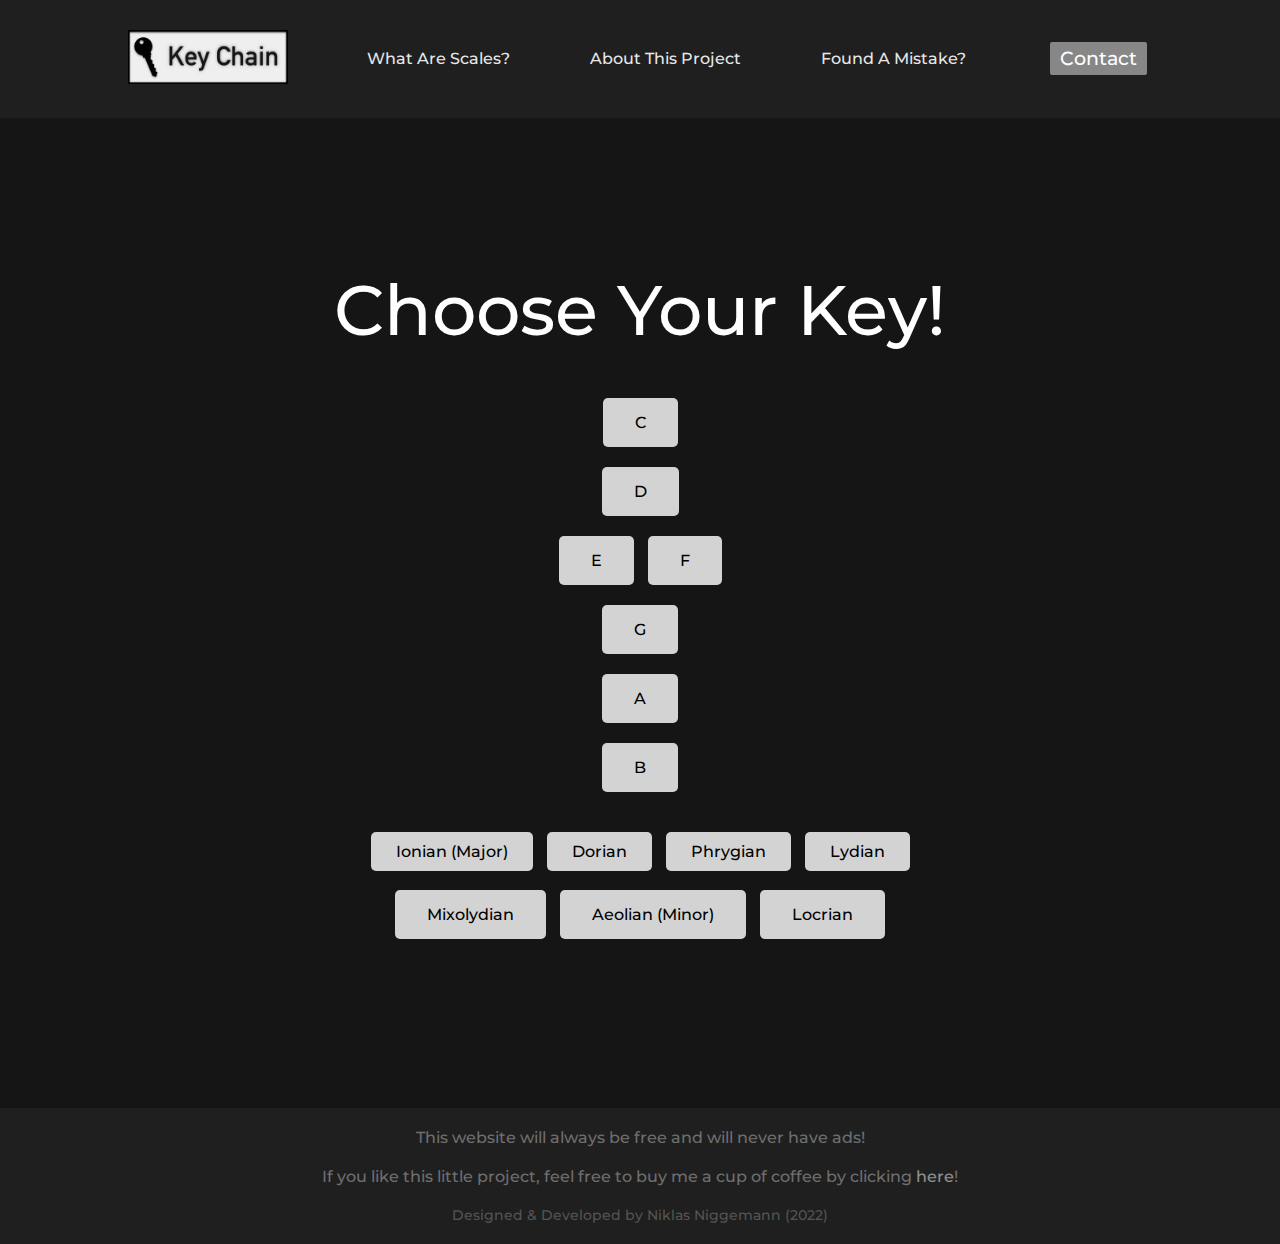
<file: index.html>
<!DOCTYPE html>
<html lang="en">

<head>
    <meta charset="UTF-8">
    <meta http-equiv="X-UA-Compatible" content="IE=edge">
    <meta name="viewport" content="width=device-width, initial-scale=1.0">
    <title>Key Chain</title>
    <link rel="stylesheet" href="style.css">
    <meta http-equiv="refresh" content="" />
</head>

<body>

    <header>

        <a href="index.html"><img width="160" src="logo.png" alt="Logo"></a>

        <ul>
            <li><a href="WhatAreScales.html">What Are Scales?</a></li>
            <li><a href="about.html">About This Project</a></li>
            <li><a href="FoundAMistake.html">Found A Mistake?</a></li>
        </ul>

        <a href="mailto:niklasniggemann@yahoo.de"><button>Contact</button></a>

    </header>

    <main>

        <div id="keyChain">

            <div id="label">
                <span id="key"></span>
                <span id="mode"></span>
            </div>

            <p id="text">Choose Your Key!</p>

            <div id="twoButtons">
                <button id="btn1" class="button" onclick=key(0)>C</button>
                <!-- <button id="btn2" class="button" onclick=key()>C#</button> -->
            </div>

            <div id="twoButtons">
                <button id="btn3" class="button" onclick=key(1)>D</button>
                <!-- <button id="btn4" class="button" onclick=key()>D#</button> -->
            </div>

            <div id="twoButtons">
                <button id="btn5" class="button" onclick=declareRoot(2)>E</button>
                <button id="btn6" class="button" onclick=declareRoot(3)>F</button>
            </div>

            <div id="twoButtons">
                <!-- <button id="btn7" class="button" onclick=declareRoot(9)>F#</button> -->
                <button id="btn8" class="button" onclick=declareRoot(4)>G</button>
            </div>

            <div id="twoButtons">
                <!-- <button id="btn9" class="button" onclick=declareRoot(12)>G#</button> -->
                <button id="btn10" class="button" onclick=declareRoot(5)>A</button>
            </div>

            <div id="twoButtons">
                <!-- <button id="btn11" class="button" onclick=declareRoot(15)>A#</button> -->
                <button id="btn12" class="button" onclick=declareRoot(6)>B</button>
            </div>

            <div id="modeButtons">
                <button id="btn13" class="button" onclick=modes(0)>Ionian (Major)</button>
                <button id="btn14" class="button" onclick=modes(1)>Dorian</button>
                <button id="btn15" class="button" onclick=modes(2)>Phrygian</button>
                <button id="btn16" class="button" onclick=modes(3)>Lydian</button>
            </div>

            <br>

            <div id="modesButtons">
                <button id="btn17" class="button" onclick=modes(4)>Mixolydian</button>
                <button id="btn18" class="button" onclick=modes(5)>Aeolian (Minor)</button>
                <button id="btn19" class="button" onclick=modes(6)>Locrian</button>
            </div>

        </div>

    </main>

    <footer>

        <p>This website will always be free and will never have ads!</p>

        <p>If you like this little project, feel free to buy me a cup of coffee by clicking
            <a target="blank" href="https://www.buymeacoffee.com/jjjustboy"> <b>here</b></a>!</p>

        <p id="Impressum">Designed & Developed by Niklas Niggemann (2022)</p>

    </footer>

    <script src="script.js"></script>

</body>

</html>
</file>
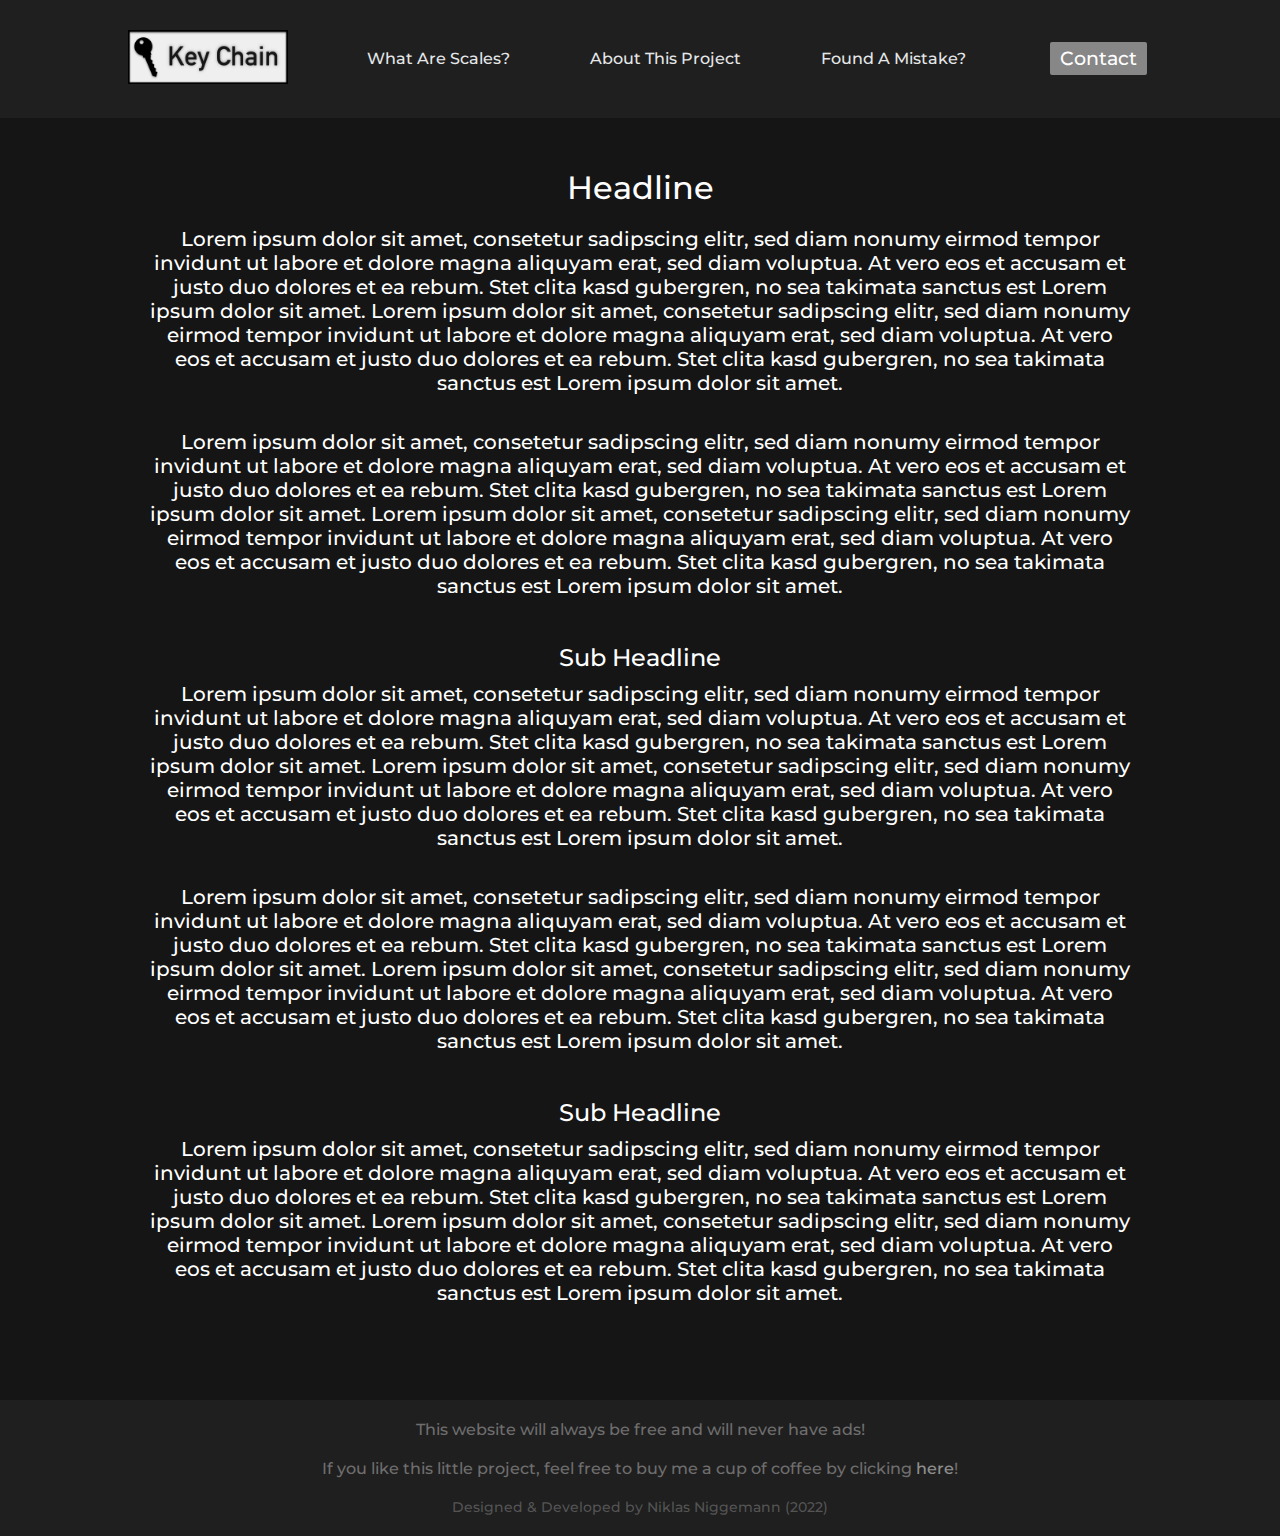
<file: about.html>
<!DOCTYPE html>
<html lang="en">

<head>
    <meta charset="UTF-8">
    <meta http-equiv="X-UA-Compatible" content="IE=edge">
    <meta name="viewport" content="width=device-width, initial-scale=1.0">
    <title>Key Chain // About This Project</title>
    <link rel="stylesheet" href="style.css">
</head>

<body>

    <header>

        <a href="index.html"><img width="160" src="logo.png" alt="Logo"></a>

        <ul>
            <li><a href="WhatAreScales.html">What Are Scales?</a></li>
            <li><a href="about.html">About This Project</a></li>
            <li><a href="FoundAMistake.html">Found A Mistake?</a></li>
        </ul>

        <button>Contact</button>

    </header>

    <main>

        <div class="about">

            <h1>Headline</h1>

            <p class="aboutText">Lorem ipsum dolor sit amet, consetetur sadipscing elitr, sed diam nonumy eirmod tempor invidunt ut labore et dolore magna aliquyam erat, sed diam voluptua. At vero eos et accusam et justo duo dolores et ea rebum. Stet clita kasd gubergren,
                no sea takimata sanctus est Lorem ipsum dolor sit amet. Lorem ipsum dolor sit amet, consetetur sadipscing elitr, sed diam nonumy eirmod tempor invidunt ut labore et dolore magna aliquyam erat, sed diam voluptua. At vero eos et accusam
                et justo duo dolores et ea rebum. Stet clita kasd gubergren, no sea takimata sanctus est Lorem ipsum dolor sit amet.
            </p>

            <p class="aboutText">Lorem ipsum dolor sit amet, consetetur sadipscing elitr, sed diam nonumy eirmod tempor invidunt ut labore et dolore magna aliquyam erat, sed diam voluptua. At vero eos et accusam et justo duo dolores et ea rebum. Stet clita kasd gubergren,
                no sea takimata sanctus est Lorem ipsum dolor sit amet. Lorem ipsum dolor sit amet, consetetur sadipscing elitr, sed diam nonumy eirmod tempor invidunt ut labore et dolore magna aliquyam erat, sed diam voluptua. At vero eos et accusam
                et justo duo dolores et ea rebum. Stet clita kasd gubergren, no sea takimata sanctus est Lorem ipsum dolor sit amet.
            </p>

            <h2>Sub Headline</h3>

                <p class="aboutText">Lorem ipsum dolor sit amet, consetetur sadipscing elitr, sed diam nonumy eirmod tempor invidunt ut labore et dolore magna aliquyam erat, sed diam voluptua. At vero eos et accusam et justo duo dolores et ea rebum. Stet clita kasd gubergren,
                    no sea takimata sanctus est Lorem ipsum dolor sit amet. Lorem ipsum dolor sit amet, consetetur sadipscing elitr, sed diam nonumy eirmod tempor invidunt ut labore et dolore magna aliquyam erat, sed diam voluptua. At vero eos et accusam
                    et justo duo dolores et ea rebum. Stet clita kasd gubergren, no sea takimata sanctus est Lorem ipsum dolor sit amet.
                </p>

                <p class="aboutText">Lorem ipsum dolor sit amet, consetetur sadipscing elitr, sed diam nonumy eirmod tempor invidunt ut labore et dolore magna aliquyam erat, sed diam voluptua. At vero eos et accusam et justo duo dolores et ea rebum. Stet clita kasd gubergren,
                    no sea takimata sanctus est Lorem ipsum dolor sit amet. Lorem ipsum dolor sit amet, consetetur sadipscing elitr, sed diam nonumy eirmod tempor invidunt ut labore et dolore magna aliquyam erat, sed diam voluptua. At vero eos et accusam
                    et justo duo dolores et ea rebum. Stet clita kasd gubergren, no sea takimata sanctus est Lorem ipsum dolor sit amet.
                </p>

                <h2>Sub Headline</h3>

                    <p class="aboutText">Lorem ipsum dolor sit amet, consetetur sadipscing elitr, sed diam nonumy eirmod tempor invidunt ut labore et dolore magna aliquyam erat, sed diam voluptua. At vero eos et accusam et justo duo dolores et ea rebum. Stet clita kasd gubergren,
                        no sea takimata sanctus est Lorem ipsum dolor sit amet. Lorem ipsum dolor sit amet, consetetur sadipscing elitr, sed diam nonumy eirmod tempor invidunt ut labore et dolore magna aliquyam erat, sed diam voluptua. At vero eos et
                        accusam et justo duo dolores et ea rebum. Stet clita kasd gubergren, no sea takimata sanctus est Lorem ipsum dolor sit amet.
                    </p>

        </div>

    </main>

    <footer>

        <p>This website will always be free and will never have ads!</p>

        <p>If you like this little project, feel free to buy me a cup of coffee by clicking
            <a target="blank" href="https://www.buymeacoffee.com/jjjustboy"> <b>here</b></a>!</p>

        <p id="Impressum">Designed & Developed by Niklas Niggemann (2022)</p>

    </footer>

</body>

</html>
</file>
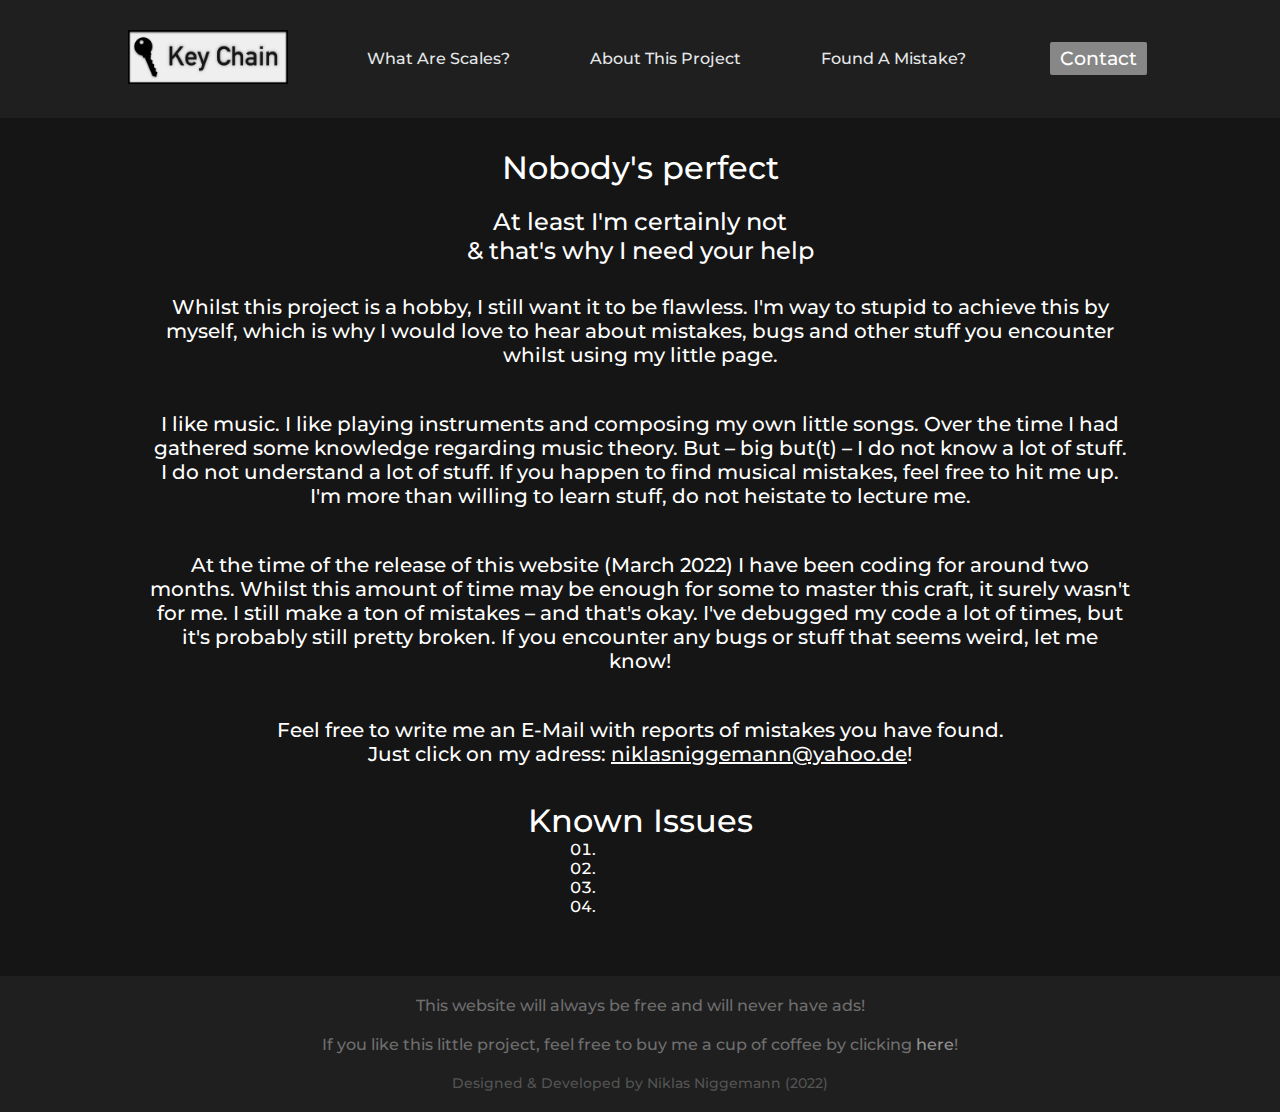
<file: FoundAMistake.html>
<!DOCTYPE html>
<html lang="en">

<head>
    <meta charset="UTF-8">
    <meta http-equiv="X-UA-Compatible" content="IE=edge">
    <meta name="viewport" content="width=device-width, initial-scale=1.0">
    <title>Key Chain // Found A Mistake?</title>
    <link rel="stylesheet" href="style.css">
</head>

<body>

    <header>

        <a href="index.html"><img width="160" src="logo.png" alt="Logo"></a>

        <ul>
            <li><a href="WhatAreScales.html">What Are Scales?</a></li>
            <li><a href="about.html">About This Project</a></li>
            <li><a href="FoundAMistake.html">Found A Mistake?</a></li>
        </ul>

        <button>Contact</button>

    </header>

    <main>

        <div class="mistake">

            <h1>Nobody's perfect</h1>

            <h2>At least I'm certainly not <br> & that's why I need your help</h2>

            <p>Whilst this project is a hobby, I still want it to be flawless. I'm way to stupid to achieve this by myself, which is why I would love to hear about mistakes, bugs and other stuff you encounter whilst using my little page.</p>

            <p>I like music. I like playing instruments and composing my own little songs. Over the time I had gathered some knowledge regarding music theory. But – big but(t) – I do not know a lot of stuff. I do not understand a lot of stuff. If you happen
                to find musical mistakes, feel free to hit me up. I'm more than willing to learn stuff, do not heistate to lecture me.</p>

            <p>At the time of the release of this website (March 2022) I have been coding for around two months. Whilst this amount of time may be enough for some to master this craft, it surely wasn't for me. I still make a ton of mistakes – and that's
                okay. I've debugged my code a lot of times, but it's probably still pretty broken. If you encounter any bugs or stuff that seems weird, let me know!</p>

            <p>Feel free to write me an E-Mail with reports of mistakes you have found. <br> Just click on my adress: <a href="mailto:niklasniggemann@yahoo.de">niklasniggemann@yahoo.de</a>!</p>

            <h1>Known Issues</h1>
            <ol>
                <li></li>
                <li></li>
                <li></li>
                <li></li>
            </ol>

        </div>

    </main>

    <footer>

        <p>This website will always be free and will never have ads!</p>

        <p>If you like this little project, feel free to buy me a cup of coffee by clicking
            <a target="blank" href="https://www.buymeacoffee.com/jjjustboy"> <b>here</b></a>!</p>

        <p id="Impressum">Designed & Developed by Niklas Niggemann (2022)</p>

    </footer>

</body>

</html>
</file>
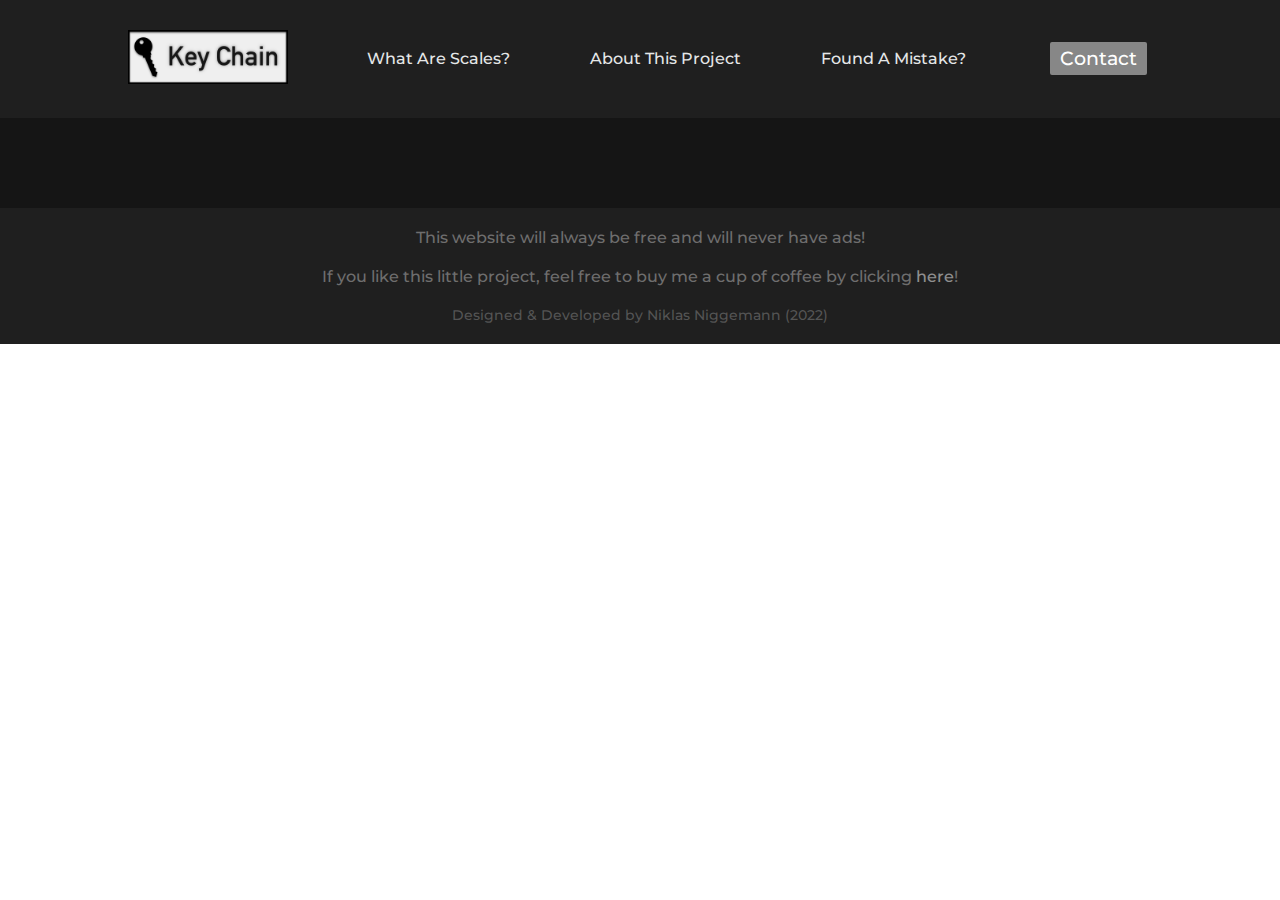
<file: WhatAreScales.html>
<!DOCTYPE html>
<html lang="en">

<head>
    <meta charset="UTF-8">
    <meta http-equiv="X-UA-Compatible" content="IE=edge">
    <meta name="viewport" content="width=device-width, initial-scale=1.0">
    <title>Key Chain // What Are Scales?</title>
    <link rel="stylesheet" href="style.css">
</head>

<body>

    <header>

        <a href="index.html"><img width="160" src="logo.png" alt="Logo"></a>

        <ul>
            <li><a href="WhatAreScales.html">What Are Scales?</a></li>
            <li><a href="about.html">About This Project</a></li>
            <li><a href="FoundAMistake.html">Found A Mistake?</a></li>
        </ul>

        <button>Contact</button>

    </header>

    <main>

    </main>

    <footer>

        <p>This website will always be free and will never have ads!</p>

        <p>If you like this little project, feel free to buy me a cup of coffee by clicking
            <a target="blank" href="https://www.buymeacoffee.com/jjjustboy"> <b>here</b></a>!</p>

        <p id="Impressum">Designed & Developed by Niklas Niggemann (2022)</p>

    </footer>

</body>

</html>
</file>
<file: style.css>
@import url('https://fonts.googleapis.com/css2?family=Montserrat:wght@500&display=swap');

/* GENERAL STUFF */

* {
    color: white;
    margin: 0;
    padding: 0;
    box-sizing: border-box;
    font-family: "Montserrat", sans-serif;
    font-weight: 500;
}

span {
    display: flex;
    justify-content: center;
}


/* HEADER */

header {
    display: flex;
    justify-content: space-between;
    align-items: center;
    padding: 30px 10%;
    background: rgb(31, 31, 31);
    box-shadow: 5px 5px white;
}

header a {
    font-size: 16px;
}

ul {
    display: flex;
}

li {
    list-style: none;
    padding: 0 40px;
}

li a {
    color: #e5e7e8;
    text-decoration: none;
}

li a:hover {
    color: #bbbbbb;
}

header button {
    border: none;
    border-radius: 2px;
    background: none;
    cursor: pointer;
    display: inline-block;
    margin: 5px 5px;
    padding: 5px 10px;
    -webkit-transition: all 0.3s;
    -moz-transition: all 0.3s;
    transition: all 0.3s;
    background: #878787;
    font-size: 19px;
}

header button:hover {
    background: #676767;
}

header button:after {
    -webkit-transition: all 0.3s;
    -moz-transition: all 0.3s;
    transition: all 0.3s;
}

header button:active {
    background: rgb(62, 62, 62);
}


/* SUB PAGES */


/* INDEX */

main {
    background-color: rgb(21, 21, 21);
    flex: 1 0 auto;
    color: #edf0f1;
    padding-top: 30px;
    padding-bottom: 60px;
}

main p {
    font-size: 70px;
    margin-bottom: 35px;
}

#label {
    display: flex;
    font-size: 27px;
    margin-bottom: 10px;
    font-weight: lighter;
}

#label span {
    margin-right: 2px;
    margin-left: 2px;
}

#keyChain {
    display: flex;
    justify-content: center;
    align-items: center;
    flex-direction: column;
    height: 100vh;
}

#twoButtons {
    margin: 10px;
}

.button {
    background-color: lightgray;
    border: none;
    border-radius: 5px;
    color: black;
    padding: 15px 32px;
    text-decoration: none;
    font-size: 16px;
    transition: 0.5s;
    margin-right: 5px;
    margin-left: 5px;
}

.button:hover {
    background-color: lightslategray;
}

#modeButtons {
    margin-top: 30px;
    border-radius: 5px;
}

#modeButtons button {
    background-color: lightgray;
    border: none;
    color: black;
    padding: 10px 25px;
    text-decoration: none;
    font-size: 16px;
    transition: 0.5s;
    margin-right: 5px;
    margin-left: 5px;
}

#modeButtons button:hover {
    background-color: lightslategray;
}


/* ABOUT */

.about {
    display: flex;
    justify-content: center;
    align-items: center;
    flex-direction: column;
}

.about h1 {
    margin: 20px;
}

.about h2 {
    margin: 10px;
}

.aboutText {
    font-size: 20px;
    margin-left: 150px;
    margin-right: 150px;
    text-align: center;
}


/* MISTAKE */

.mistake {
    display: flex;
    justify-content: center;
    flex-direction: column;
    align-items: center;
}

.mistake h3 {
    margin: 40px;
}

.mistake h2 {
    margin: 20px;
    text-align: center;
}

.mistake p {
    font-size: 20px;
    margin-top: 10px;
    margin-left: 150px;
    margin-right: 150px;
    text-align: center;
}

.mistake li {
    list-style: decimal-leading-zero;
}


/* GENERAL ELEMENTS */


/* FOOTER */

footer {
    flex: 1 0 auto;
    display: flex;
    justify-content: center;
    flex-direction: column;
    align-items: center;
    background-color: rgb(31, 31, 31);
}

footer p {
    margin-top: 20px;
    color: #bdbcbc;
    opacity: 50%;
}

footer a {
    text-decoration: none;
    color: #bdbcbc;
}

footer b:hover {
    color: #bdbcbc;
}

#Impressum {
    font-size: 14px;
    color: #9d9d9dd7;
    margin: 20px;
}
</file>
